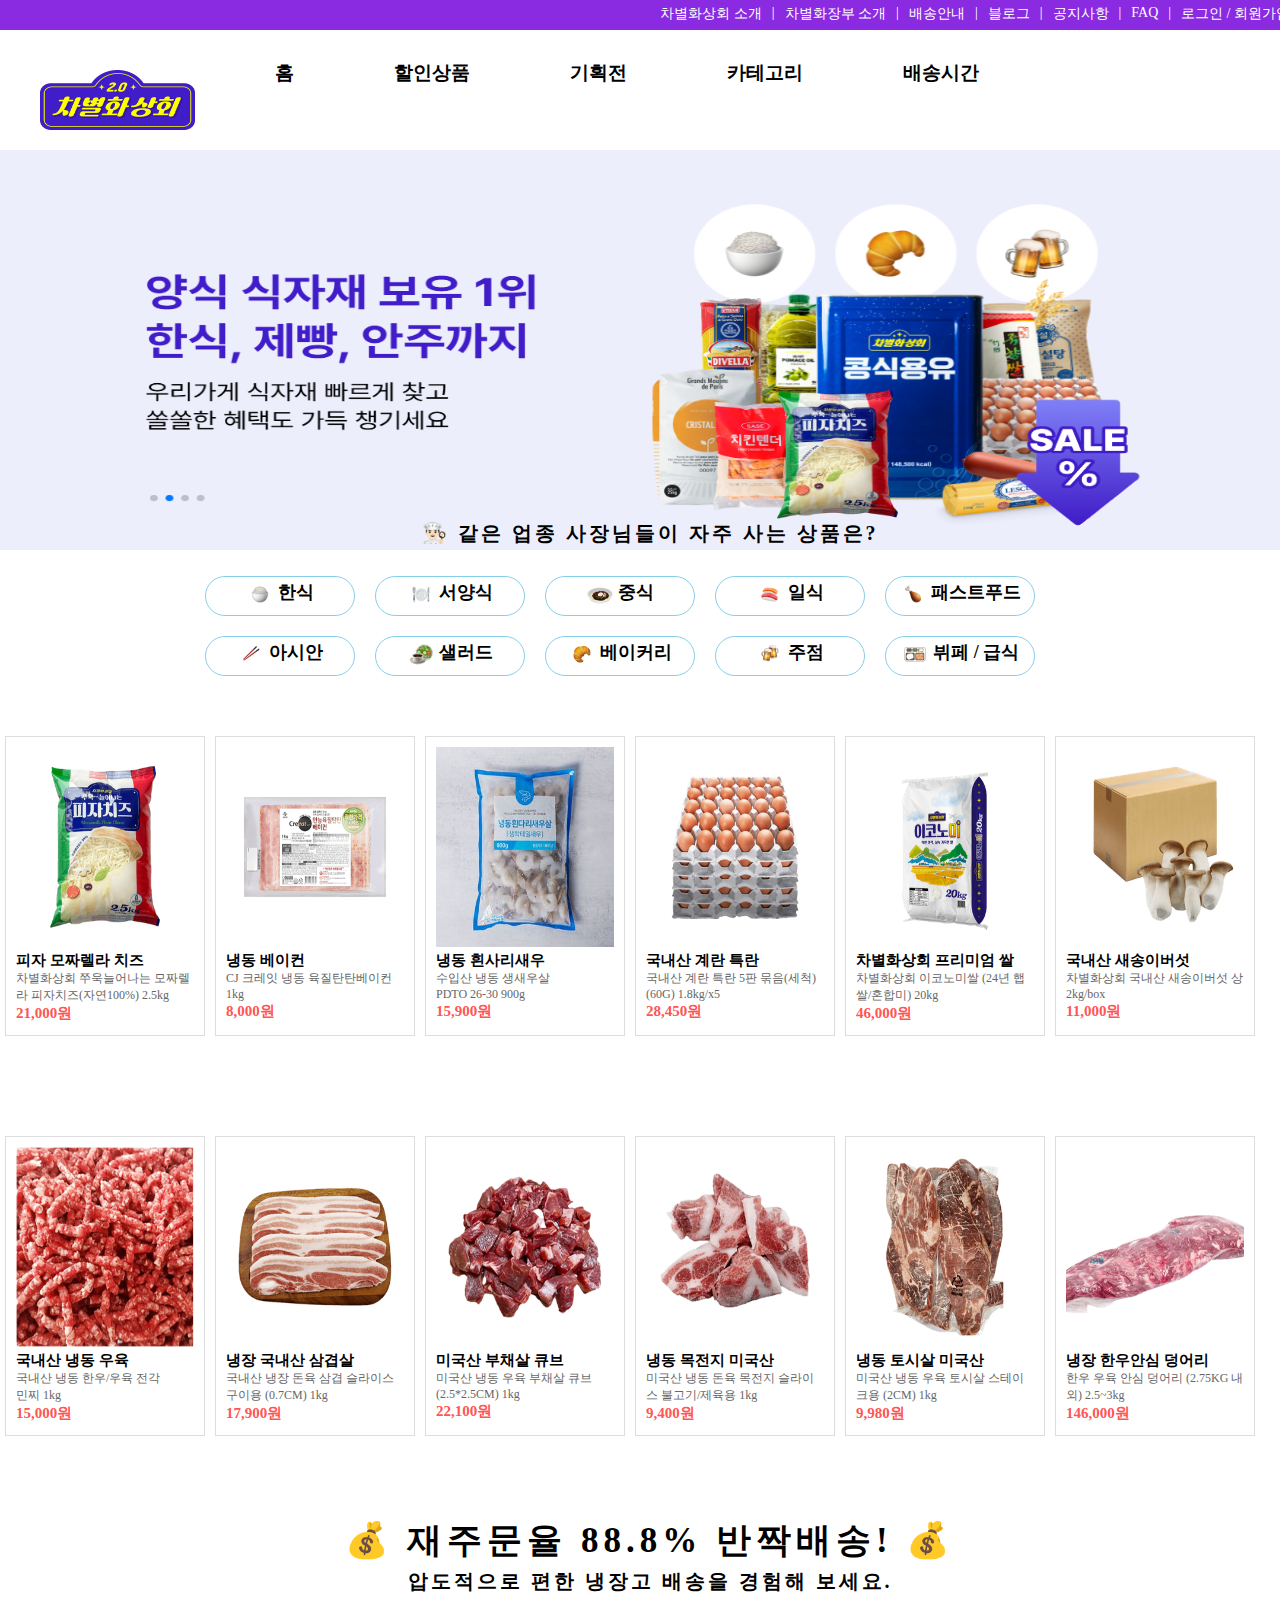
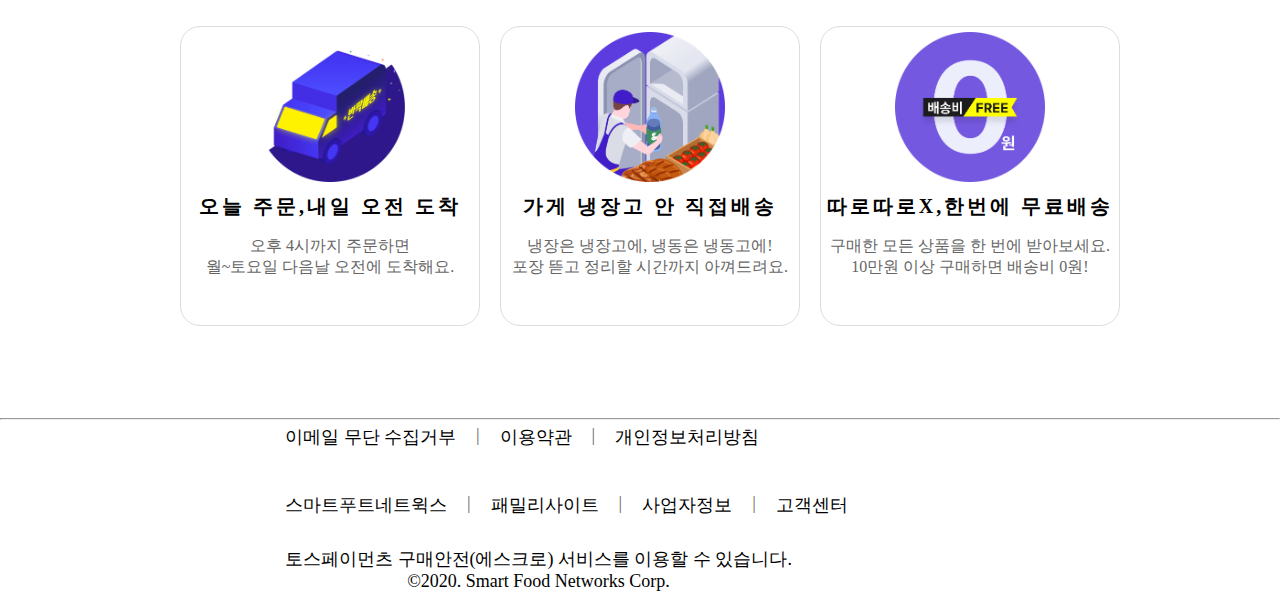
<file: index.html>
<!DOCTYPE html>
<html>

<head>
    <title>차별화상회</title>
    <link href="css/reset.css" rel="stylesheet">
    <link href="css/common.css" rel="stylesheet">
    <link href="css/style.css" rel="stylesheet">
</head>

<body>
    <!--해더시작-->
    <header>
        <div id="top">
            <div id="login">
                <ul>
                    <li><a href="sub.html">차별화상회 소개</a></li>
                    <li>|</li>
                    <li><a href="sub.html">차별화장부 소개</a></li>
                    <li>|</li>
                    <li><a href="sub.html">배송안내</a></li>
                    <li>|</li>
                    <li><a href="sub.html">블로그</a></li>
                    <li>|</li>
                    <li><a href="sub.html">공지사항</a></li>
                    <li>|</li>
                    <li><a href="sub.html">FAQ</a></li>
                    <li>|</li>
                    <li><a href="sub.html">로그인 / 회원가입</a></li>
                </ul>
            </div>
        </div>


        <!--헤더끝-->
        <div id="logo_box">
            <div id="logo">
                <a href="index.html" target="_self"><img src="img/logo.png" alt="로고"></a>
            </div>
            <!--상단메뉴-->
            <nav>
                <ul>
                    <li><a href="sub.html">홈</a></li>
                    <li><a href="sub.html">할인상품</a></li>
                    <li><a href="sub.html">기획전</a></li>
                    <li><a href="sub.html">카테고리</a></li>
                    <li><a href="sub.html">배송시간</a></li>
                </ul>
            </nav>
        </div>
    </header>
    <!--상단메뉴끝-->



    <!--슬라이더 시작-->
    <div id="slider">
        <img src="img/slider_1.png" alt="슬라이더1">
    </div>
    <br>

    <!--슬라이더 끝-->
    <section>


        <!--서브메뉴시작-->
        <h3>👨🏻‍🍳 같은 업종 사장님들이 자주 사는 상품은?</h3><br>
        <div id="menu">
            <ul>
                <li>
                    <a href="sub.html"><img src="img/menu_1.png" alt="한식">
                        한식</a>
                </li>
                <li>
                    <a href="sub.html"><img src="img/menu_2.png" alt="서양">
                        서양식</a>
                </li>
                <li>
                    <a href="sub.html"><img src="img/menu_3.png" alt="중식">
                        중식</a>
                </li>
                <li>
                    <a href="sub.html"><img src="img/menu_4.png" alt="일식">
                        일식</a>
                </li>
                <li>
                    <a href="sub.html"><img src="img/menu_5.png" alt="패스트푸드">
                        패스트푸드</a>
                </li>
                <li>
                    <a href="sub.html"><img src="img/menu_6.png" alt="아시안">
                        아시안</a>
                </li>
                <li>
                    <a href="sub.html"><img src="img/menu_7.png" alt="셀러드">
                        샐러드</a>
                </li>
                <li>
                    <a href="sub.html"><img src="img/menu_8.png" alt="베이커리">
                        베이커리</a>
                </li>
                <li>
                    <a href="sub.html"><img src="img/menu_9.png" alt="주점">
                        주점</a>
                </li>
                <li>
                    <a href="sub.html"><img src="img/menu_10.png" alt="급식">
                        뷔페 / 급식</a>
                </li>
            </ul>
        </div>
        <!--서브메뉴끝-->

        <!--메인메뉴 시작-->
        <div id="product">
            <a href="sub.html">
                <div class="box">
                    <img src="img/1.png" alt="피자치즈">
                    <h4>피자 모짜렐라 치즈</h4>
                    <p>차별화상회 쭈욱늘어나는 모짜렐라 피자치즈(자연100%) 2.5kg</p>
                    <span>21,000원</span>
                </div>
            </a>

            <a href="sub.html">
                <div class="box">
                    <img src="img/2.png" alt="베이컨">
                    <h4>냉동 베이컨</h4>
                    <p>CJ 크레잇 냉동 육질탄탄베이컨 1kg</p>
                    <span>8,000원</span>
                </div>
            </a>

            <a href="sub.html">
                <div class="box">
                    <img src="img/3.jpg" alt="흰다리새우">
                    <h4>냉동 흰사리새우</h4>
                    <p>수입산 냉동 생새우살<br>PDTO 26-30 900g</p>
                    <span>15,900원</span>
                </div>
            </a>

            <a href="sub.html">
                <div class="box">
                    <img src="img/4.png" alt="계란">
                    <h4>국내산 계란 특란</h4>
                    <p>국내산 계란 특란 5판 묶음(세척) (60G) 1.8kg/x5</p>
                    <span>28,450원</span>
                </div>
            </a>

            <a href="sub.html">
                <div class="box">
                    <img src="img/5.png" alt="쌀">
                    <h4>차별화상회 프리미엄 쌀</h4>
                    <p>차별화상회 이코노미쌀 (24년 햅쌀/혼합미) 20kg</p>
                    <span>46,000원</span>
                </div>
            </a>

            <a href="sub.html">
                <div class="box">
                    <img src="img/6.png" alt="송이버섯">
                    <h4>국내산 새송이버섯</h4>
                    <p>차별화상회 국내산 새송이버섯 상 2kg/box</p>
                    <span>11,000원</span>
                </div>
            </a>
        </div>

        <div id="product">
            <a href="sub.html">
                <div class="box">
                    <img src="img/7.png" alt="다짐육">
                    <h4>국내산 냉동 우육</h4>
                    <p>국내산 냉동 한우/우육 전각<br> 민찌 1kg</p>
                    <span>15,000원</span>
                </div>
            </a>

            <a href="sub.html">
                <div class="box">
                    <img src="img/8.png" alt="삼겹살">
                    <h4>냉장 국내산 삼겹살</h4>
                    <p>국내산 냉장 돈육 삼겹 슬라이스 구이용 (0.7CM) 1kg</p>
                    <span>17,900원</span>
                </div>
            </a>

            <a href="sub.html">
                <div class="box">
                    <img src="img/9.png" alt="우육">
                    <h4>미국산 부채살 큐브</h4>
                    <p>미국산 냉동 우육 부채살 큐브 (2.5*2.5CM) 1kg</p>
                    <span>22,100원</span>
                </div>
            </a>

            <a href="sub.html">
                <div class="box">
                    <img src="img/10.png" alt="목전지">
                    <h4>냉동 목전지 미국산</h4>
                    <p>미국산 냉동 돈육 목전지 슬라이스 불고기/제육용 1kg</p>
                    <span>9,400원</span>
                </div>
            </a>

            <a href="sub.html">
                <div class="box">
                    <img src="img/11.png" alt="스테이크">
                    <h4>냉동 토시살 미국산</h4>
                    <p>미국산 냉동 우육 토시살 스테이크용 (2CM) 1kg</p>
                    <span>9,980원</span>
                </div>
            </a>

            <a href="sub.html">
                <div class="box">
                    <img src="img/12.png" alt="한우">
                    <h4>냉장 한우안심 덩어리</h4>
                    <p>한우 우육 안심 덩어리 (2.75KG 내외) 2.5~3kg</p>
                    <span>146,000원</span>
                </div>
            </a>
        </div>
        <!--메인메뉴 끝-->


        <!--하단메뉴 시작-->
        <h2>💰 재주문율 88.8% 반짝배송! 💰</h2>
        <h3>압도적으로 편한 냉장고 배송을 경험해 보세요.</h3>
        <div id="product2">
            <a href="sub.html">
                <div class="box2">
                    <img src="img/s_menu1.png" alt="반짝배송">
                    <h3>오늘 주문,내일 오전 도착</h3>
                    <p>오후 4시까지 주문하면 <br>
                        월~토요일 다음날 오전에 도착해요.</p>
                </div>
            </a>
            <a href="sub.html">
                <div class="box2">
                    <img src="img/s_menu2.png" alt="냉장고안배송">
                    <h3>가게 냉장고 안 직접배송</h3>
                    <p>냉장은 냉장고에, 냉동은 냉동고에!<br>
                        포장 뜯고 정리할 시간까지 아껴드려요.</p>
                </div>
            </a>
            <a href="sub.html">
                <div class="box2">
                    <img src="img/s_menu3.png" alt="무료배송">
                    <h3>따로따로X,한번에 무료배송</h3>
                    <p>구매한 모든 상품을 한 번에 받아보세요.<br>
                        10만원 이상 구매하면 배송비 0원!</p>
                </div>
            </a>
        </div>
    </section>
    <!--하단메뉴 끝-->
    <hr>


    <!--footer 시작-->
    <footer>
        <div id="footer_box">
            <div id="footer">
                <ul>
                    <li><a href="sub.html">이메일 무단 수집거부</a></li>
                    <li>|</li>
                    <li><a href="sub.html">이용약관</a></li>
                    <li>|</li>
                    <li><a href="sub.html">개인정보처리방침</a></li>
                </ul>
                <br>
                <ul>
                    <li><a href="sub.html">스마트푸트네트윅스</a></li>
                    <li>|</li>
                    <li><a href="sub.html">패밀리사이트</a></li>
                    <li>|</li>
                    <li><a href="sub.html">사업자정보</a></li>
                    <li>|</li>
                    <li><a href="sub.html">고객센터</a></li><br><br><br>
                    <li><a href="sub.html">토스페이먼츠 구매안전(에스크로) 서비스를 이용할 수 있습니다.
                            <br>
                            ©2020. Smart Food Networks Corp.</a>
                </ul>
            </div>
        </div>
    </footer>
    <!--footer 끝-->
</body>

</html>
</file>
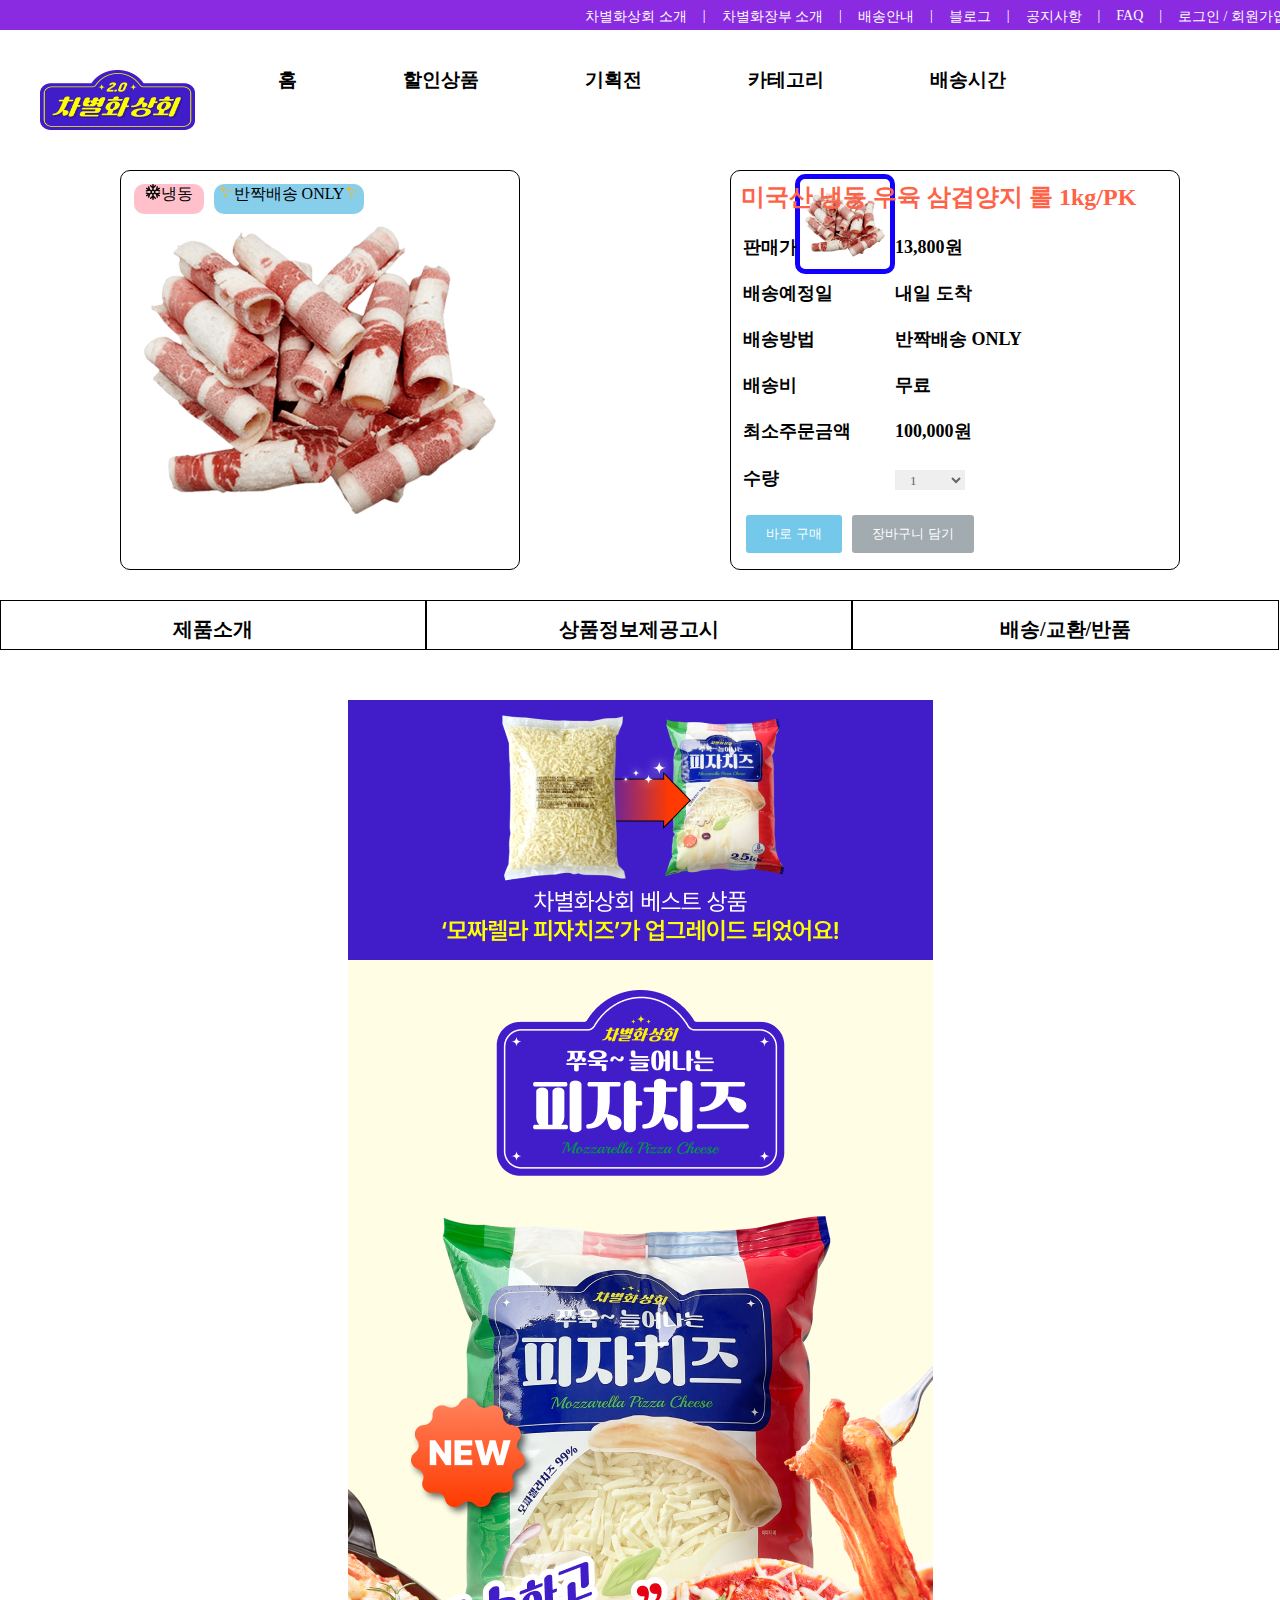
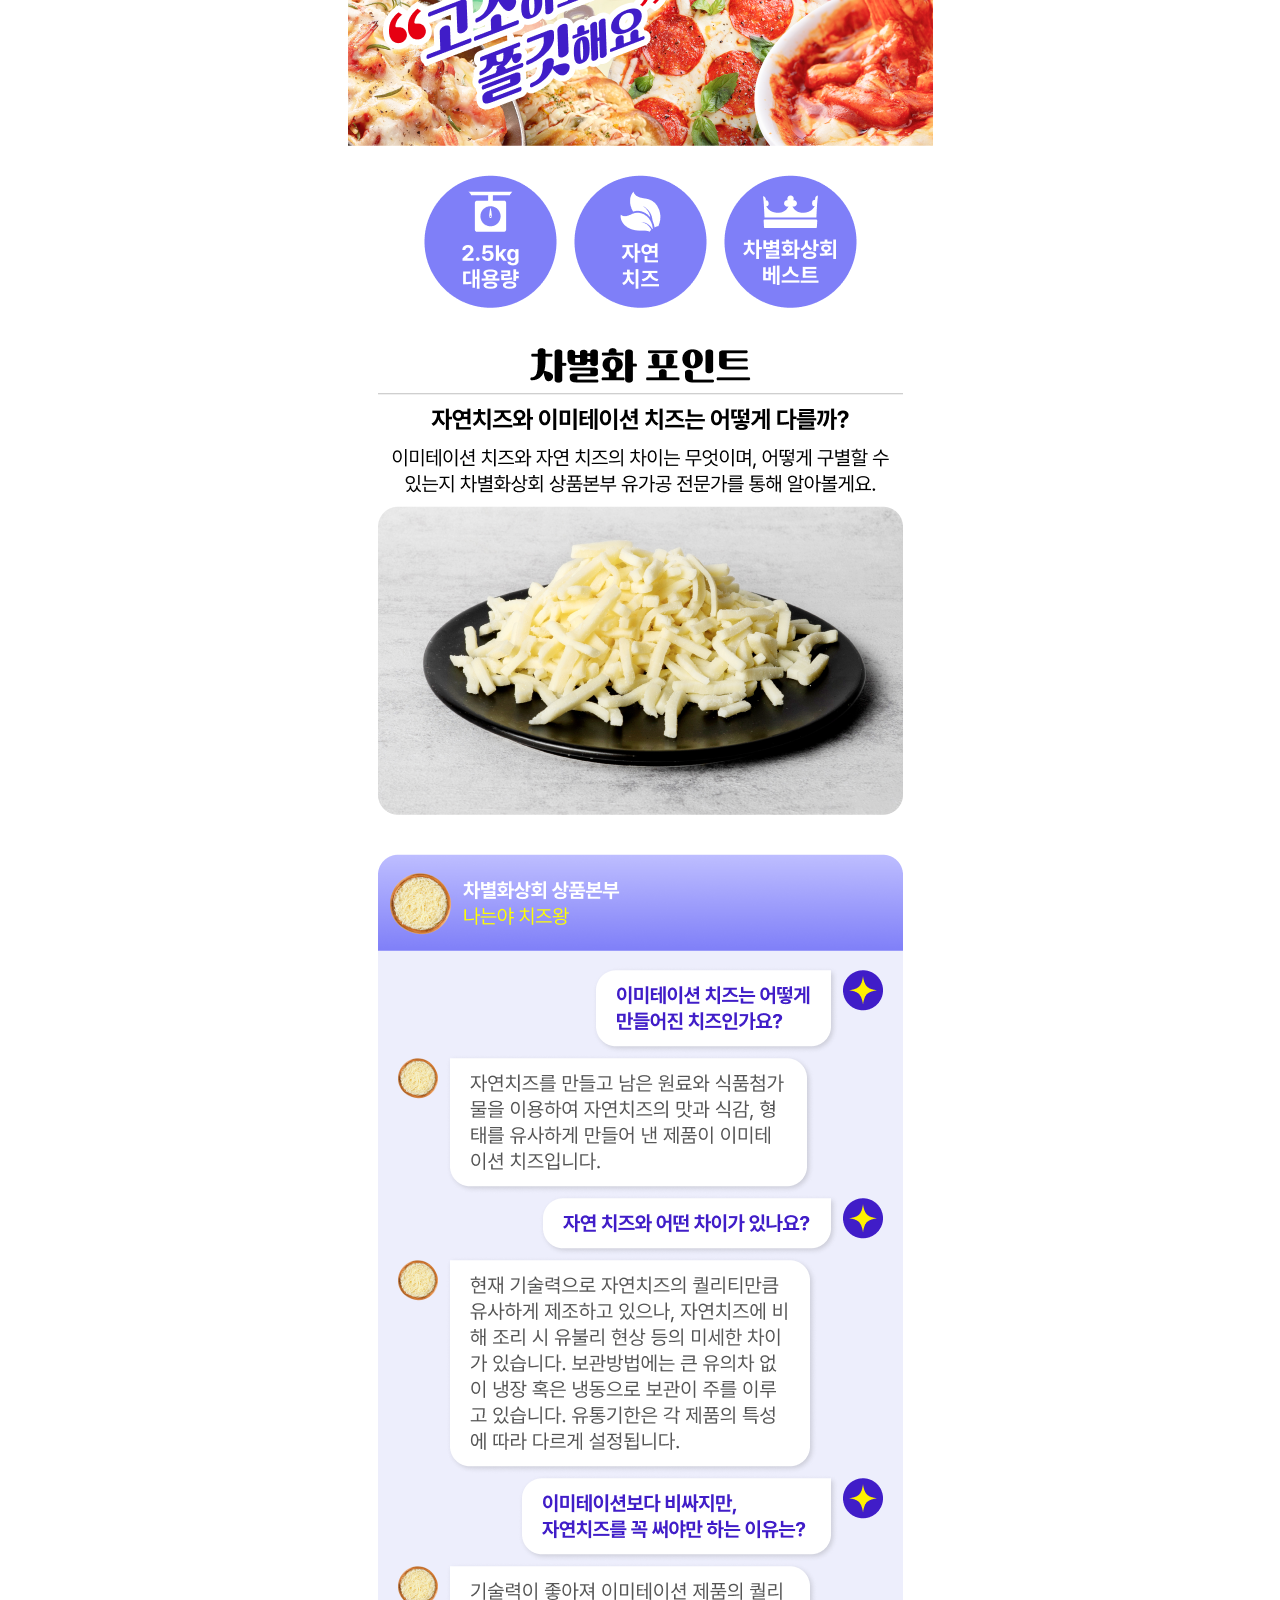
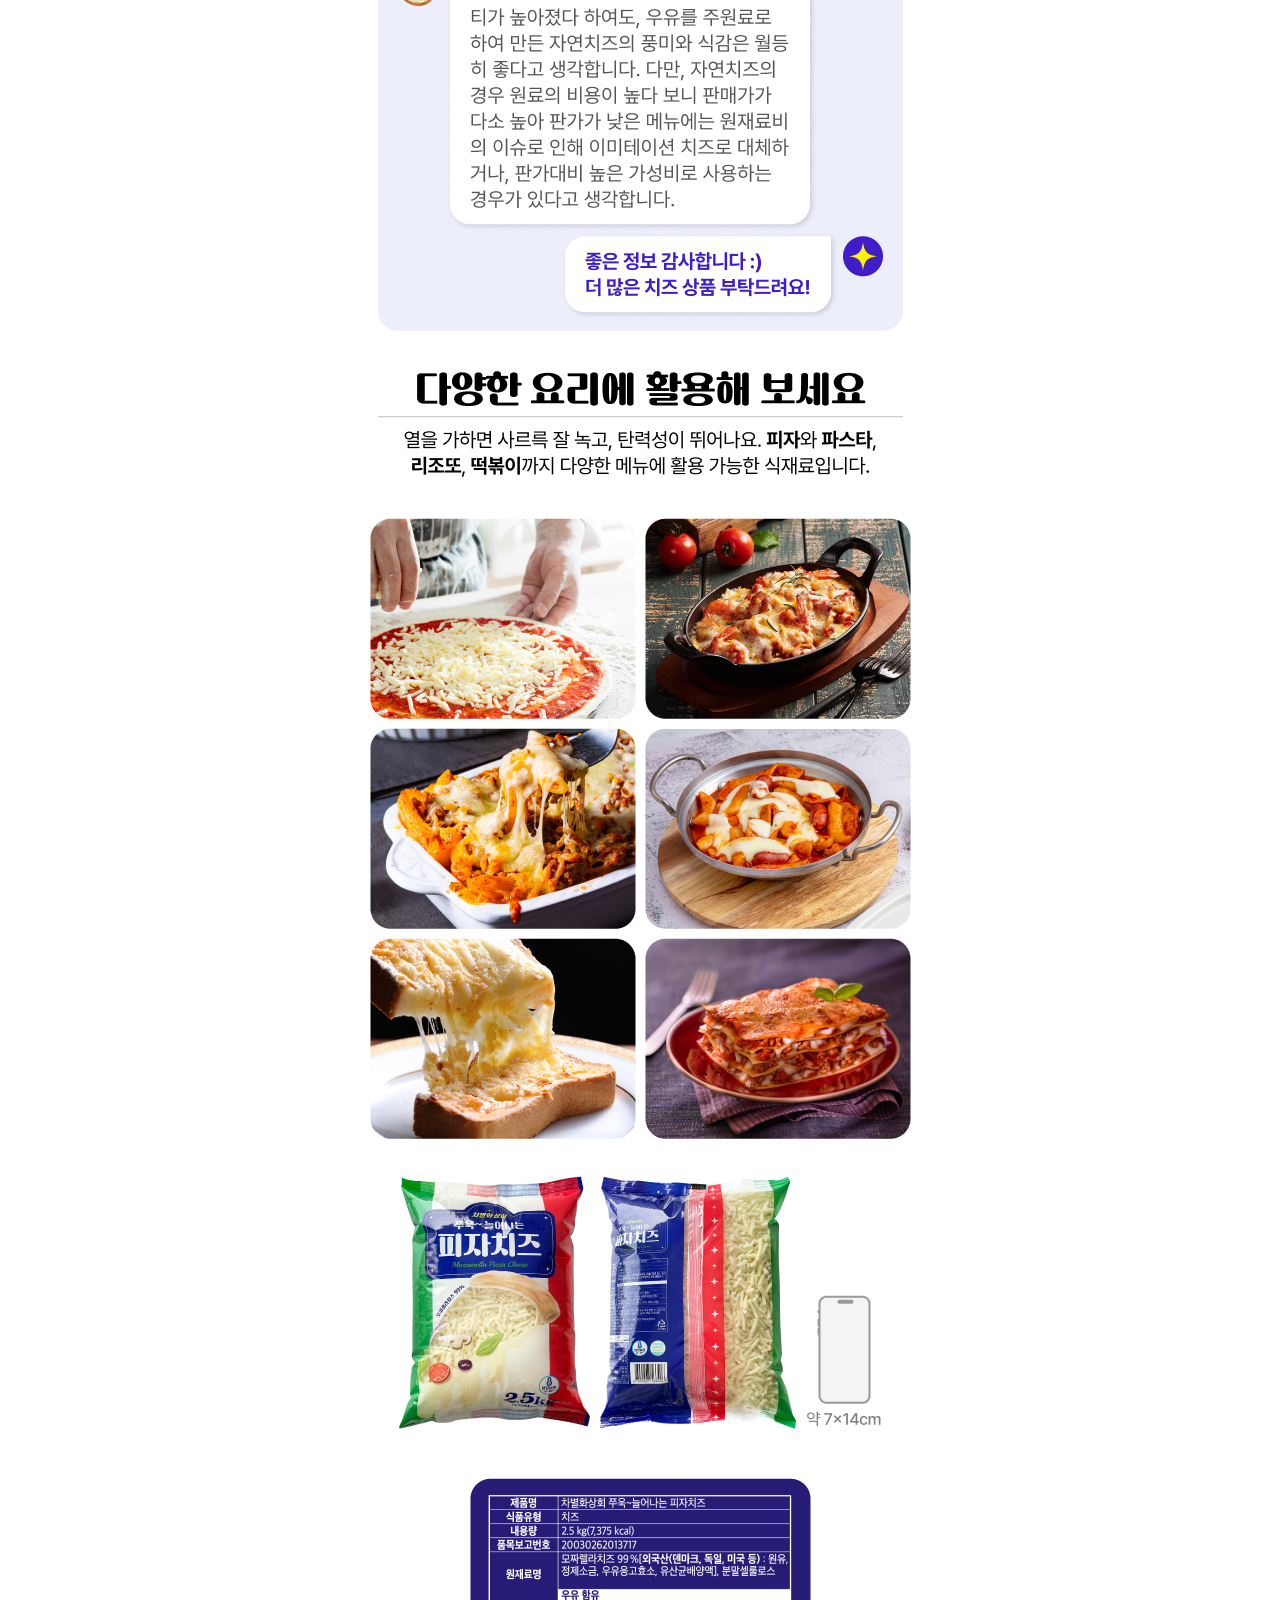
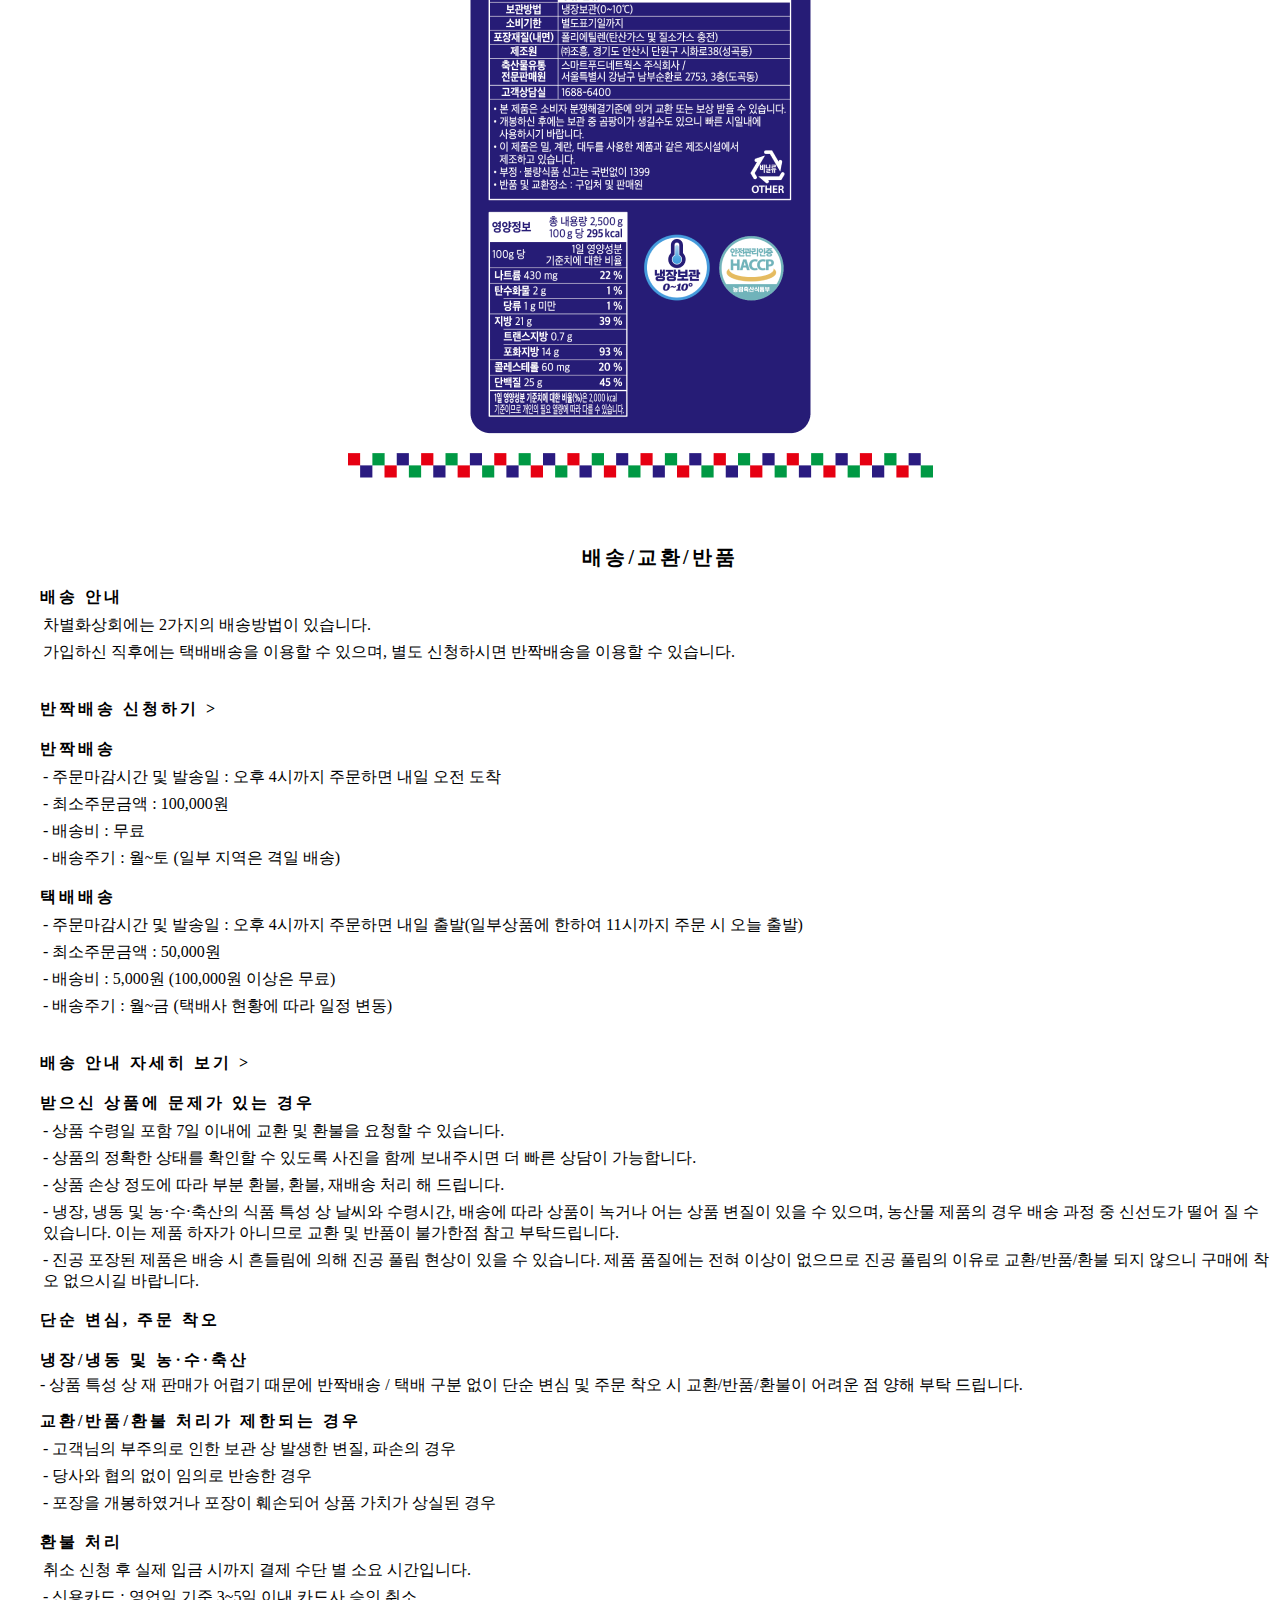
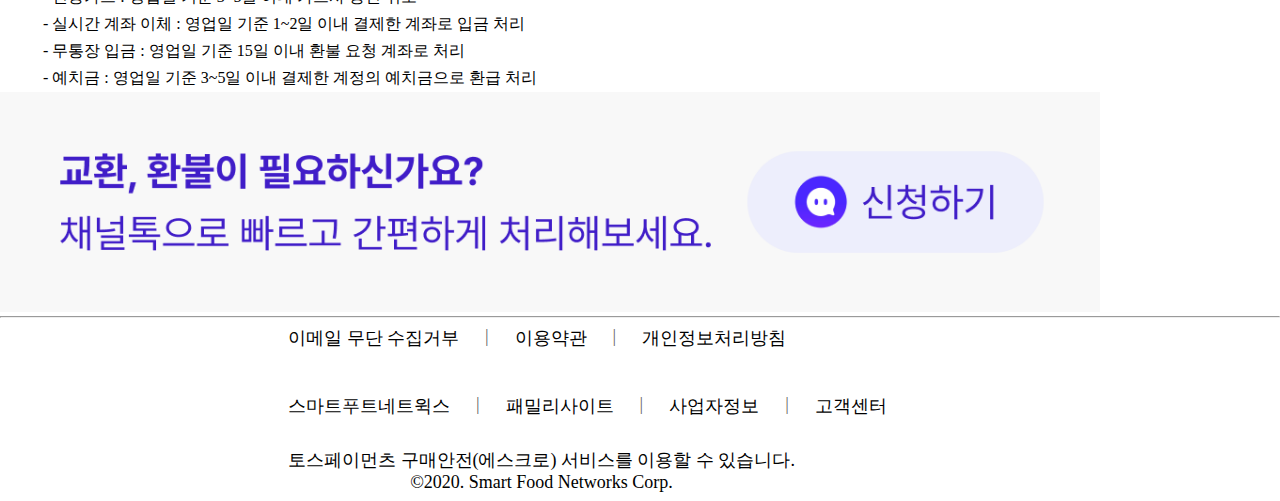
<file: sub.html>
<!DOCTYPE html>
<html>

<head>
    <title>차별화상회</title>
    <link href="css/reset.css" rel="stylesheet">
    <link href="css/common.css" rel="stylesheet">
    <link href="css/sub.css" rel="stylesheet">
</head>

<body>
    <!--해더시작-->
    <header>
        <div id="top">
            <div id="login">
                <ul>
                    <li><a href="sub.html">차별화상회 소개</a></li>
                    <li>|</li>
                    <li><a href="sub.html">차별화장부 소개</a></li>
                    <li>|</li>
                    <li><a href="sub.html">배송안내</a></li>
                    <li>|</li>
                    <li><a href="sub.html">블로그</a></li>
                    <li>|</li>
                    <li><a href="sub.html">공지사항</a></li>
                    <li>|</li>
                    <li><a href="sub.html">FAQ</a></li>
                    <li>|</li>
                    <li><a href="sub.html">로그인 / 회원가입</a></li>
                </ul>
            </div>
        </div>


        <!--헤더끝-->
        <div id="logo_box">
            <div id="logo">
                <a href="index.html" target="_self"><img src="img/logo.png" alt="로고"></a>
            </div>
            <!--상단메뉴-->
            <nav>
                <ul>
                    <li><a href="sub.html">홈</a></li>
                    <li><a href="sub.html">할인상품</a></li>
                    <li><a href="sub.html">기획전</a></li>
                    <li><a href="sub.html">카테고리</a></li>
                    <li><a href="sub.html">배송시간</a></li>
                </ul>
            </nav>
        </div>
    </header>
    <!--상단메뉴끝-->
    <div id="sub">
        <div id="contents">
            <div id="product">
                <div id="button1"><img src="img/sub_icon1.png" alt="냉동이미지"><a>냉동</a>
                </div>
                <div id="button2"><img src="img/sub_icon2.png" alt="반짝이미지"><a>반짝배송 ONLY</a>
                    <img src="img/sub_icon2.png" alt="반짝이미지">
                </div>
                <img src="img/sub_1.png" alt="서브이미지">
            </div>
            <div id="sub_img">
                <img src="img/sub_1.png" alt="반짝이미지">
            </div>
            <div id="context">
                <h2>미국산 냉동 우육 삼겹양지 롤 1kg/PK</h2>
                <table>
                    <tr>
                        <td>판매가</td>
                        <td>13,800원</td>
                    </tr>
                    <tr>
                        <td>배송예정일</td>
                        <td>내일 도착</td>
                    </tr>
                    <tr>
                        <td>배송방법</td>
                        <td>반짝배송 ONLY</td>
                    </tr>
                    <tr>
                        <td>배송비</td>
                        <td>무료</td>
                    </tr>
                    <tr>
                        <td>최소주문금액</td>
                        <td>100,000원</td>
                    </tr>
                    <td>수량</td>
                    <td>
                        <select name="select" id="select">
                            <option>1</option>
                            <option>2</option>
                            <option>3</option>
                            <option>4</option>
                            <option>5</option>
                        </select>
                    </td>
                    </tr>
                    <tr>
                        <td colspan="2">
                            <button>바로 구매</button>
                            <button>장바구니 담기</button>
                        </td>
                    </tr>
                </table>
            </div>
        </div>
    </div>

    <div id="sub_slider">
        <ul>
            <li>제품소개</li>

            <li>상품정보제공고시</li>

            <li>배송/교환/반품</li>
        </ul>
    </div>

    <div id="slider_img">
        <img src="img/sub_d.png" alt="상품디테일이미지">
    </div>

    <div id="main_sub">
        <h3>배송/교환/반품</h3>
        <h4>배송 안내</h4>
        <ul>
            <li>차별화상회에는 2가지의 배송방법이 있습니다.</li>
            <li>가입하신 직후에는 택배배송을 이용할 수 있으며, 별도 신청하시면 반짝배송을 이용할 수 있습니다.</li>
        </ul>
        <br>
        <h4>반짝배송 신청하기 ></h4>

        <h4>반짝배송</h4>
        <ul>
            <li>- 주문마감시간 및 발송일 : 오후 4시까지 주문하면 내일 오전 도착</li>
            <li>- 최소주문금액 : 100,000원</li>
            <li>- 배송비 : 무료</li>
            <li>- 배송주기 : 월~토 (일부 지역은 격일 배송)</li>
        </ul>


        <h4>택배배송</h4>
        <ul>
            <li>- 주문마감시간 및 발송일 : 오후 4시까지 주문하면 내일 출발(일부상품에 한하여 11시까지 주문 시 오늘 출발)</li>
            <li>- 최소주문금액 : 50,000원</li>
            <li>- 배송비 : 5,000원 (100,000원 이상은 무료)</li>
            <li>- 배송주기 : 월~금 (택배사 현황에 따라 일정 변동)</li>
        </ul>
        <br>
        <h4>배송 안내 자세히 보기 ></h4>


        <h4>받으신 상품에 문제가 있는 경우</h4>
        <ul>
            <li>- 상품 수령일 포함 7일 이내에 교환 및 환불을 요청할 수 있습니다. </li>
            <li>- 상품의 정확한 상태를 확인할 수 있도록 사진을 함께 보내주시면 더 빠른 상담이 가능합니다.</li>
            <li>- 상품 손상 정도에 따라 부분 환불, 환불, 재배송 처리 해 드립니다.</li>
            <li>- 냉장, 냉동 및 농·수·축산의 식품 특성 상 날씨와 수령시간, 배송에 따라 상품이 녹거나 어는 상품 변질이 있을 수 있으며, 농산물 제품의 경우 배송 과정 중 신선도가 떨어 질 수
                있습니다.
                이는 제품 하자가 아니므로 교환 및 반품이 불가한점 참고 부탁드립니다.</li>
            <li>- 진공 포장된 제품은 배송 시 흔들림에 의해 진공 풀림 현상이 있을 수 있습니다. 제품 품질에는 전혀 이상이 없으므로 진공 풀림의 이유로 교환/반품/환불 되지 않으니 구매에 착오
                없으시길 바랍니다.</li>
        </ul>

        <h4>단순 변심, 주문 착오</h4>
        <h4>냉장/냉동 및 농·수·축산</h4>

        <p>- 상품 특성 상 재 판매가 어렵기 때문에 반짝배송 / 택배 구분 없이 단순 변심 및 주문 착오 시 교환/반품/환불이 어려운 점 양해 부탁 드립니다.</p>


        <h4>교환/반품/환불 처리가 제한되는 경우</h4>
        <ul>
            <li>- 고객님의 부주의로 인한 보관 상 발생한 변질, 파손의 경우</li>
            <li>- 당사와 협의 없이 임의로 반송한 경우</li>
            <li>- 포장을 개봉하였거나 포장이 훼손되어 상품 가치가 상실된 경우</li>
        </ul>


        <h4>환불 처리</h4>
        <ul>
            <li>취소 신청 후 실제 입금 시까지 결제 수단 별 소요 시간입니다.</li>

            <li>- 신용카드 : 영업일 기준 3~5일 이내 카드사 승인 취소</li>
            <li>- 실시간 계좌 이체 : 영업일 기준 1~2일 이내 결제한 계좌로 입금 처리</li>
            <li>- 무통장 입금 : 영업일 기준 15일 이내 환불 요청 계좌로 처리</li>
            <li>- 예치금 : 영업일 기준 3~5일 이내 결제한 계정의 예치금으로 환급 처리</li>
        </ul>
        </div>

        <div id="slider_img2">
            <img src="img/sub_s.png" alt="상품디테일이미지">
        </div>
        <hr>
    </div>

    <!--footer 시작-->
    <footer>
        <div id="footer_box">
            <div id="footer">
                <ul>
                    <li><a href="sub.html">이메일 무단 수집거부</a></li>
                    <li>|</li>
                    <li><a href="sub.html">이용약관</a></li>
                    <li>|</li>
                    <li><a href="sub.html">개인정보처리방침</a></li>
                </ul>
                <br>
                <ul>
                    <li><a href="sub.html">스마트푸트네트윅스</a></li>
                    <li>|</li>
                    <li><a href="sub.html">패밀리사이트</a></li>
                    <li>|</li>
                    <li><a href="sub.html">사업자정보</a></li>
                    <li>|</li>
                    <li><a href="sub.html">고객센터</a></li><br><br><br>
                    <li><a href="sub.html">토스페이먼츠 구매안전(에스크로) 서비스를 이용할 수 있습니다.
                            <br>
                            ©2020. Smart Food Networks Corp.</a>
                </ul>
            </div>
        </div>
    </footer>
    <!--footer 끝-->
</body>

</html>
</file>
<file: css/common.css>
@charset "utf-8";

header {
    width: 1300px;
    height: 100px;
    margin: 0 auto;
}

#logo{
    width: 155px;
    height: 60px;
    float: left;
    margin: 30px 30px;
}

#logo > a > img{
    width: 100%;
    height: 100%;
    margin: 10px;
}

#login {
    width: 1300px;
    height: 30px;
    background-color: blueviolet;
    margin: 0 auto;
}

#login ul {
    font-size: 14px;
    color: white;
    float: right;
    margin: 5px;
}

#login li {
    float: left;
    margin: 0 5px;
}

#login li a {
    text-decoration: none;
    color: white;
}

nav {
    width: 900px;
    height: 50px;
    float: left;
    margin: 10px;
}

nav>ul {
    font-size: 19px;
    font-weight: bold;
}

nav>ul>li {
    float: left;
    margin: 20px 50px;
}

nav>ul>li>a {
    text-decoration: none;
    color: #000;
}

nav>ul>li>a:hover {
    color: green;
}

footer {
    width: 1300px;
    height: 150px;
    margin: 0 auto;
}

#footer {
    text-align: center;
}

#footer>ul {
    width: 750px;
    height: 50px;
    margin: 0 auto;
    color: #666;
    text-align: center;
}

#footer>ul>li {
    float: left;
    font-size: 18px;
    margin: 5px 10px;
}

#footer>ul>li>a {
    text-decoration: none;
    color: black;
}

#footer>p {
    float: left;
    width: 750px;
    height: 50px;
    margin: 40px 0 0 180px;
    font-size: 18px;
    color: #666;
}
</file>
<file: css/style.css>
@charset "utf-8";

#slider {
    width: 1300px;
    height: 400px;
    margin: 0 auto;
}

#slider>img {
    width: 100%;
    height: 100%;
}

section {
    width: 1300px;
    height: 1500px;
    margin: 0 auto;
}

#menu>h3 {
    font-size: 15px;
    text-align: center;
    line-height: 10px;
    letter-spacing: 5px;
    float: left;
    width: 100%;
}

#menu {
    width: 70%;
    height: 150px;
    text-align: center;
    margin: 0 auto;
    line-height: auto;
}

#menu>ul>li>a>img {
    width: 28px;
    height: 28px;
    margin: 0 0 0 0px;
    vertical-align: middle;
}

#menu>ul>li>a:hover{
    transform: scale(1.2);
    overflow: hidden;
    background-color: #b4f0ff;
    color:#000;
}

#menu>ul>li>a {
    float: left;
    text-align: center;
    font-size: 18px;
    font-weight: bold;
    color: #000;
    line-height: 30px;
    width: 150px;
    height: 40px;
    border-radius: 20px;
    margin: 10px;
    border: 1px solid skyblue;
}

h2 {
    font-size: 35px;
    text-align: center;
    line-height: 50px;
    letter-spacing: 5px;
}

h3 {
    font-size: 20px;
    text-align: center;
    line-height: 30px;
    letter-spacing: 3px;
}

#product {
    width: 100%;
    height: 400px;
    margin: 0 auto;
    float: left;
}

#product>a>.box>h4 {
    font-size: 15px;
    color: #000;
}

#product>a>.box>p {
    font-size: 12px;
    color: #666;
}

#product>a>.box {
    width: 200px;
    height: 300px;
    float: left;
    margin: 20px 5px;
    padding: 10px;
    border: 1px solid #ddd;
}

#product>a>.box:hover {
    box-shadow: 4px 4px 4px #eee;
    transform: scale(1.1);
    overflow: hidden;
}

#product>a>.box>img {
    width: 100%;
    height: 200px;
}

#product>a>.box>span {
    font-size: 15px;
    color: rgb(255, 85, 85);
    font-weight: bold;
}

#product2 {
    width: 100%;
    height: 400px;
    margin: 20px auto;
    text-align: center;
    display: flex;
    justify-content: center;
}

#product2>a>.box2 {
    width: 300px;
    height: 300px;
    float: left;
    margin: 10px 10px;
    border: 1px solid #ddd;
    border-radius: 20px;
    text-align: center;
}

#product2>a>.box2>img {
    width: 150px;
    height: 150px;
    margin: 5px;
    text-align: center;
}

#product2>a>div>p {
    margin: 15px 3px 3px 3px;
    color:#666;
}

#box1>ul {
    width: 750px;
    height: 50px;
    margin: 0 auto;
    color: #666;
    background-color: blue;
    text-align: center;
}

#box1>ul>li {
    float: left;
    font-size: 18px;
    margin: 5px 10px;
}

#box1>ul>li>a {
    text-decoration: none;
    color: black;
}

#box1>p {
    float: left;
    width: 750px;
    height: 50px;
    margin: 40px 0 0 180px;
    font-size: 18px;
    color: #666;
}
</file>
<file: css/sub.css>
@charset "utf-8";

#sub {
    width: 1300px;
    height: 500px;
    margin: 0 auto;
}


#sub > #contents > #product > img {
    width: 100%;
    height: 100%;
}


#contents {
    width: 100%;
    height: 550px;
    position: relative;
}



#contents h3 {
    margin: 0 0 0 30px;
}



#product {
    width: 400px;
    height: 400px;
    position: absolute;
    top: 70px;
    left: 120px;
    border-radius: 10px;
    border: 1px solid #000;
}

#product > #button1 {
    width: 70px;
    height: 30px;
    background-color: pink;
    position: absolute;
    top: 10px;
    left: 10px;
    border-radius: 10px;
    text-align: center;
    display: flex;
    justify-content: center;
    vertical-align: center;
}

#product > #button1 > a {
    text-align: center;
    display: flex;
    justify-content: center;
    vertical-align: center;
}

#product > #button2 {
    width: 150px;
    height: 30px;
    background-color: skyblue;
    position: absolute;
    top: 10px;
    left: 90px;
    border-radius: 10px;
    text-align: center;
    display: flex;
    justify-content: center;
    vertical-align: center;
}

#product > #button2 > a {
    text-align: center;
    display: flex;
    justify-content: center;
    vertical-align: center;
}

#sub_img {
    width: 100px;
    height: 100px;
    float: left;
    border-radius: 10px;
    border: 5px solid rgb(17, 0, 255);
    margin: 70px 0 0 580px;
}

#sub_img > img {
    width: 100%;
    height: 100%;
}

#main_img > {
    width: 100%;
    height: 100%;
}

#product > #button1 > img {
    display: flex;
}

#product > #button2 > img {
    display: flex;
}

#context {
    width: 450px;
    height: 400px;
    border: 1px solid #000;
    border-radius: 10px;
    position: absolute;
    top: 70px;
    right: 120px;
}
h2 {
    color:tomato;
    bottom: 1px solid #000;
    padding: 10px;
}
#table {
    width: 100%;
    border-top: 3px solid #e9e9e9;
    border-bottom: 1px solid #e9e9e9;
}

tr {
    padding: 6px 15px;
    font-size: 18px;
    font-weight: bold;
}

td{
    padding: 10px;
}

td:first-child {
    width: 150px;
}

button {
    margin: 3px;
    cursor: pointer;
    background-color: red;
}

#button1 {
    margin: 3px;
    cursor: pointer;
}

#button2 {
    margin: 3px;
    cursor: pointer;
}

#button1 > img {
    width: 16px;
    height: 16px;
    float: left;
}

#button2 > img {
    width: 16px;
    height: 16px;
    float: left;
}

button:first-child {
    background-color: #74c8ea;
    border-radius: 3px;
    padding: 10px 20px;
    color: #fff;
    border: none;
}

button:nth-child(2) {
    background-color: #a2abb0;
    border-radius: 3px;
    padding: 10px 20px;
    color: #fff;
    border: none;
}

button:nth-child(3) {
    background-color: #fff;
    border-radius: 3px;
    padding: 10px 20px;
    color: #666;
    border: none;
    border: 1px solid #ddd;
}

button:nth-child(4) {
    background-color: #fff;
    border-radius: 3px;
    padding: 10px 20px;
    color: #666;
    border: none;
    border: 1px solid #ddd;
}

#slider_img {
    text-align: center;
    padding: 50px;
}

#slider_img2 > img {
    width: 1100px;
    text-align: center;
}

#main_sub {
    margin:10px 0 0 40px;
}

#sub_slider > #menu {
    width: 100%;
    height: 50px;
    font-size: 25px;
    text-align: center;
}


#sub_slider {
    width: 100%;
    height: 50px;
    margin: 0 auto;
}

#sub_slider > ul > li {
    width:33.3%; height:50px; float:left; text-align:center; padding:15px 0 0 0px; 
    border:1px solid #000; font-size:20px; font-weight: bold;
}

ul > li > a {color:#000;}

ul > li {
    padding: 3px;
}

h3 {
    font-size: 20px;
    text-align: center;
    line-height: 30px;
    letter-spacing: 3px;
}

h4 {
    font-size: 16px;
    line-height: 30px;
    letter-spacing: 3px;
    padding: 10px 0 0 0;
}

/*form*/



select {
    width: 70px;
    height: 20px;
    float: left;
    margin: 5px 0 0 0px;
    font-family: "돋움";
    font-size: 13px;
    color: #666;
    border: 1px solid #eee;
    padding: 0px 0 0 10px;
}
</file>
